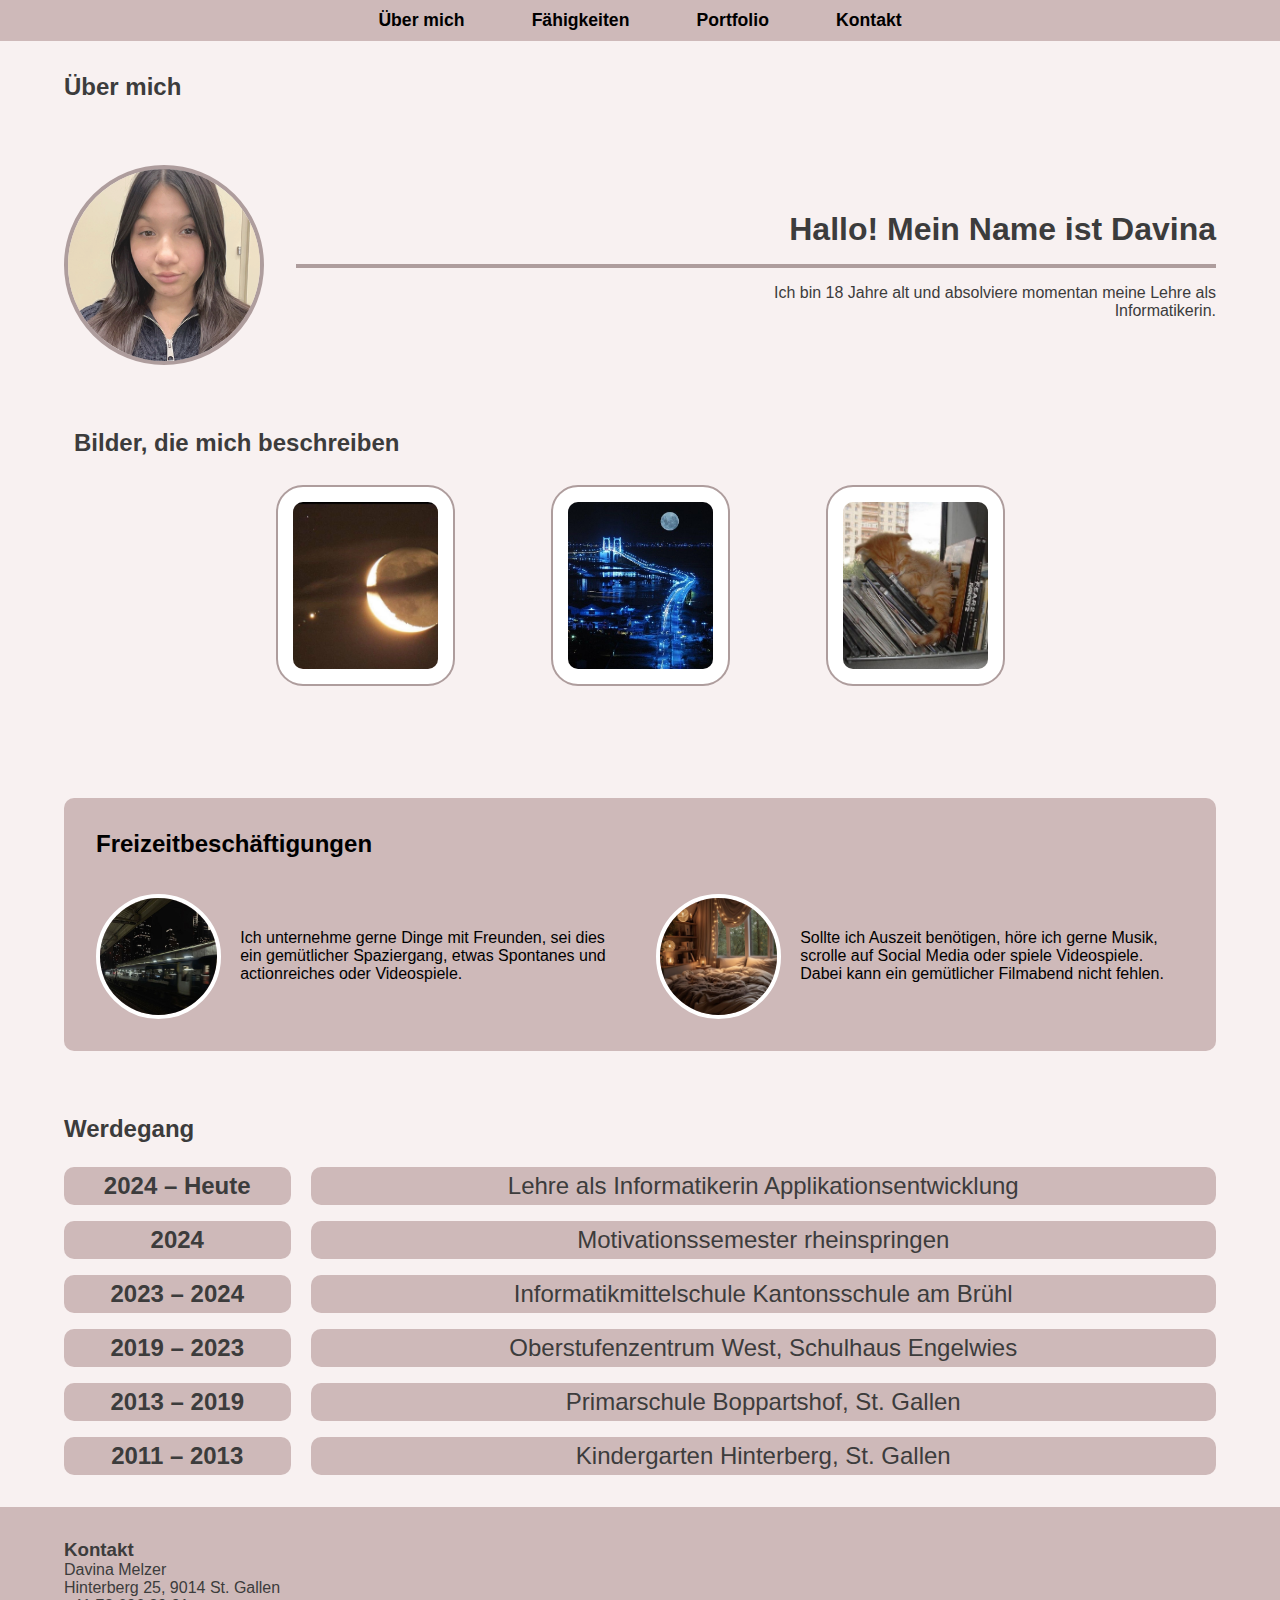
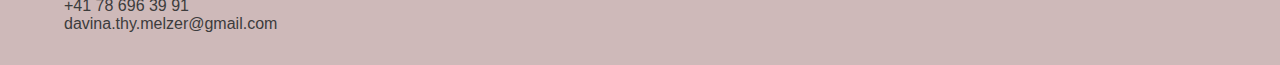
<file: index.html>
<!DOCTYPE html>
<html lang="de">
<head>
  <meta charset="UTF-8" />
  <meta name="viewport" content="width=device-width, initial-scale=1.0" />
  <title>Über Davina</title>
  <link rel="stylesheet" href="/css/uebermich.css" />
</head>

</section>
<body>
  <!-- Navigation -->
  <header>
    <nav>
      <ul>
        <li><a href="uebermich.html">Über mich</a></li>
        <li><a href="faehigkeiten.html">Fähigkeiten</a></li>
        <li><a href="portfolio.html">Portfolio</a></li>
        <li><a href="kontakt.html">Kontakt</a></li>
      </ul>
    </nav>
  </header>
  <section class="uebermich-titel">
  <h2>Über mich</h2>
  </section>
  <!-- Intro -->
  <section class="intro">
    <img src="/img/image_5.png" alt="Profilbild" class="profile-image" />
    <div class="intro-text">
      <h1>Hallo! Mein Name ist Davina</h1>
      <div class="line"></div>
      <p>Ich bin 18 Jahre alt und absolviere momentan meine Lehre als Informatikerin.</p>
    </div>
  </section>

  <!-- Galerie -->
  <section class="gallery">
    <h2>Bilder, die mich beschreiben</h2>
    <div class="image-grid">
      <img src="/img/image_6.png" alt="Mond" />
      <img src="/img/image_7.png" alt="Technologie" />
      <img src="/img/image_8.png" alt="Klavier" />
    </div>
  </section>

  <!-- Freizeit -->
  <section class="hobbies">
  <div class="freizeit-box">
    <h2>Freizeitbeschäftigungen</h2>
    <div class="freizeit-inhalte">
      <div class="freizeit-eintrag">
        <img src="/img/freizeit1.png" alt="Spaziergang" />
        <p>Ich unternehme gerne Dinge mit Freunden, sei dies ein gemütlicher Spaziergang, etwas Spontanes und actionreiches oder Videospiele.</p>
      </div>
      <div class="freizeit-eintrag">
        <img src="/img/freizeit2.png" alt="Musik & Filme" />
        <p>Sollte ich Auszeit benötigen, höre ich gerne Musik, scrolle auf Social Media oder spiele Videospiele. Dabei kann ein gemütlicher Filmabend nicht fehlen.</p>
      </div>
    </div>
  </div>
</section>

  <!-- Werdegang -->
  <section class="career">
  <h2>Werdegang</h2>
  <div class="timeline">
    <div class="entry">
      <div class="year">2024 – Heute</div>
      <div class="desc">Lehre als Informatikerin Applikationsentwicklung</div>
    </div>
    <div class="entry">
      <div class="year">2024</div>
      <div class="desc">Motivationssemester rheinspringen</div>
    </div>
    <div class="entry">
      <div class="year">2023 – 2024</div>
      <div class="desc">Informatikmittelschule Kantonsschule am Brühl</div>
    </div>
    <div class="entry">
      <div class="year">2019 – 2023</div>
      <div class="desc">Oberstufenzentrum West, Schulhaus Engelwies</div>
    </div>
    <div class="entry">
      <div class="year">2013 – 2019</div>
      <div class="desc">Primarschule Boppartshof, St. Gallen</div>
    </div>
    <div class="entry">
      <div class="year">2011 – 2013</div>
      <div class="desc">Kindergarten Hinterberg, St. Gallen</div>
    </div>
  </div>
</section>

  <!-- Kontakt -->
  <footer>
    <h3>Kontakt</h3>
    <p>
      Davina Melzer<br />
      Hinterberg 25, 9014 St. Gallen<br />
      +41 78 696 39 91<br />
      davina.thy.melzer@gmail.com
    </p>
  </footer>
</body>
</html>
</file>
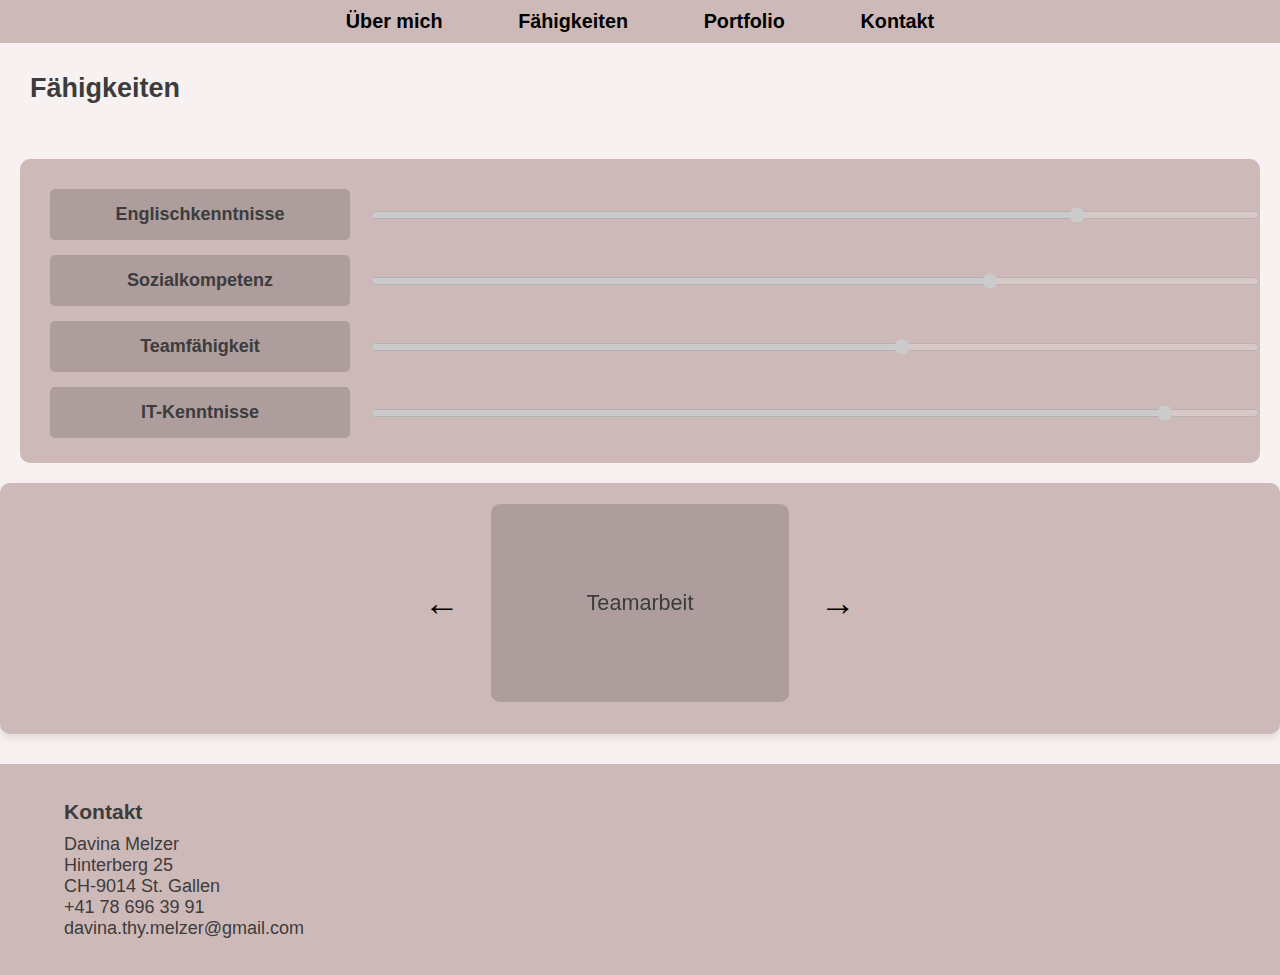
<file: faehigkeiten.html>
<!DOCTYPE html>
<html lang="de">
<head>
  <meta charset="UTF-8" />
  <meta name="viewport" content="width=device-width, initial-scale=1.0"/>
  <title>Fähigkeiten – Davina</title>
  <link rel="stylesheet" href="/css/faehigkeiten.css" />
</head>
<body>
  <header>
    <nav>
      <ul>
        <li><a href="uebermich.html">Über mich</a></li>
        <li><a href="faehigkeiten.html">Fähigkeiten</a></li>
        <li><a href="portfolio.html">Portfolio</a></li>
        <li><a href="kontakt.html">Kontakt</a></li>
      </ul>
    </nav>
  </header>

 <section class="faehigkeiten-titel">
  <h2>Fähigkeiten</h2>
  </section>

  <section class="skills-ratings">
    <div class="skill-entry">
    <label>Englischkenntnisse</label><input type="range" min="0" max="10" value="8" disabled/>
    </div>
    <div class="skill-entry">
    <label>Sozialkompetenz</label><input type="range" min="0" max="10" value="7" disabled/>
    </div>
    <div class="skill-entry">
    <label>Teamfähigkeit</label><input type="range" min="0" max="10" value="6" disabled/>
    </div>
    <div class="skill-entry1">
    <label>IT-Kenntnisse</label><input type="range" min="0" max="10" value="9" disabled/>
    </div>
  </section>

  <main>
  <div class="box">
   <div class="wrapper">
    <button class="nav-button" onclick="prevCard()">←</button>

    <div class="card-container" onclick="flipCard()">
      <div class="card" id="card">
        <div class="card-face card-front" id="card-front"></div>
        <div class="card-face card-back" id="card-back"></div>
      </div>
    </div>

    <button class="nav-button" onclick="nextCard()">→</button>
  </div>
  </main>

  <script>
    const cards = [
      { front: "Teamarbeit", back: "Ich arbeite sehr gerne im Team und höre gerne neue Ideen." },
      { front: "Kommunikationsfähigkeit", back: "Ich bespreche und unterhalte mich gerne mit anderen Leuten. Auch die Kommunikation mit Fremden fällt mir nicht schwer." },
      { front: "Selbstständig", back: "Ich arbeite gerne selbstständig und beweise, dass ich Probleme auch selbst lösen kann." }
    ];

    let currentIndex = 0;
    const cardEl = document.getElementById('card');
    const frontEl = document.getElementById('card-front');
    const backEl = document.getElementById('card-back');

    function updateCard() {
      frontEl.textContent = cards[currentIndex].front;
      backEl.textContent = cards[currentIndex].back;
      cardEl.classList.remove('flipped');
    }

    function flipCard() {
      cardEl.classList.toggle('flipped');
    }

    function prevCard() {
      currentIndex = (currentIndex - 1 + cards.length) % cards.length;
      updateCard();
    }

    function nextCard() {
      currentIndex = (currentIndex + 1) % cards.length;
      updateCard();
    }

    updateCard();
  </script>
  </section>

  <footer>
    <h3>Kontakt</h3>
    <p>Davina Melzer<br>Hinterberg 25<br>CH-9014 St. Gallen<br>+41 78 696 39 91<br>davina.thy.melzer@gmail.com</p>
  </footer>
</body>
</html>
</file>
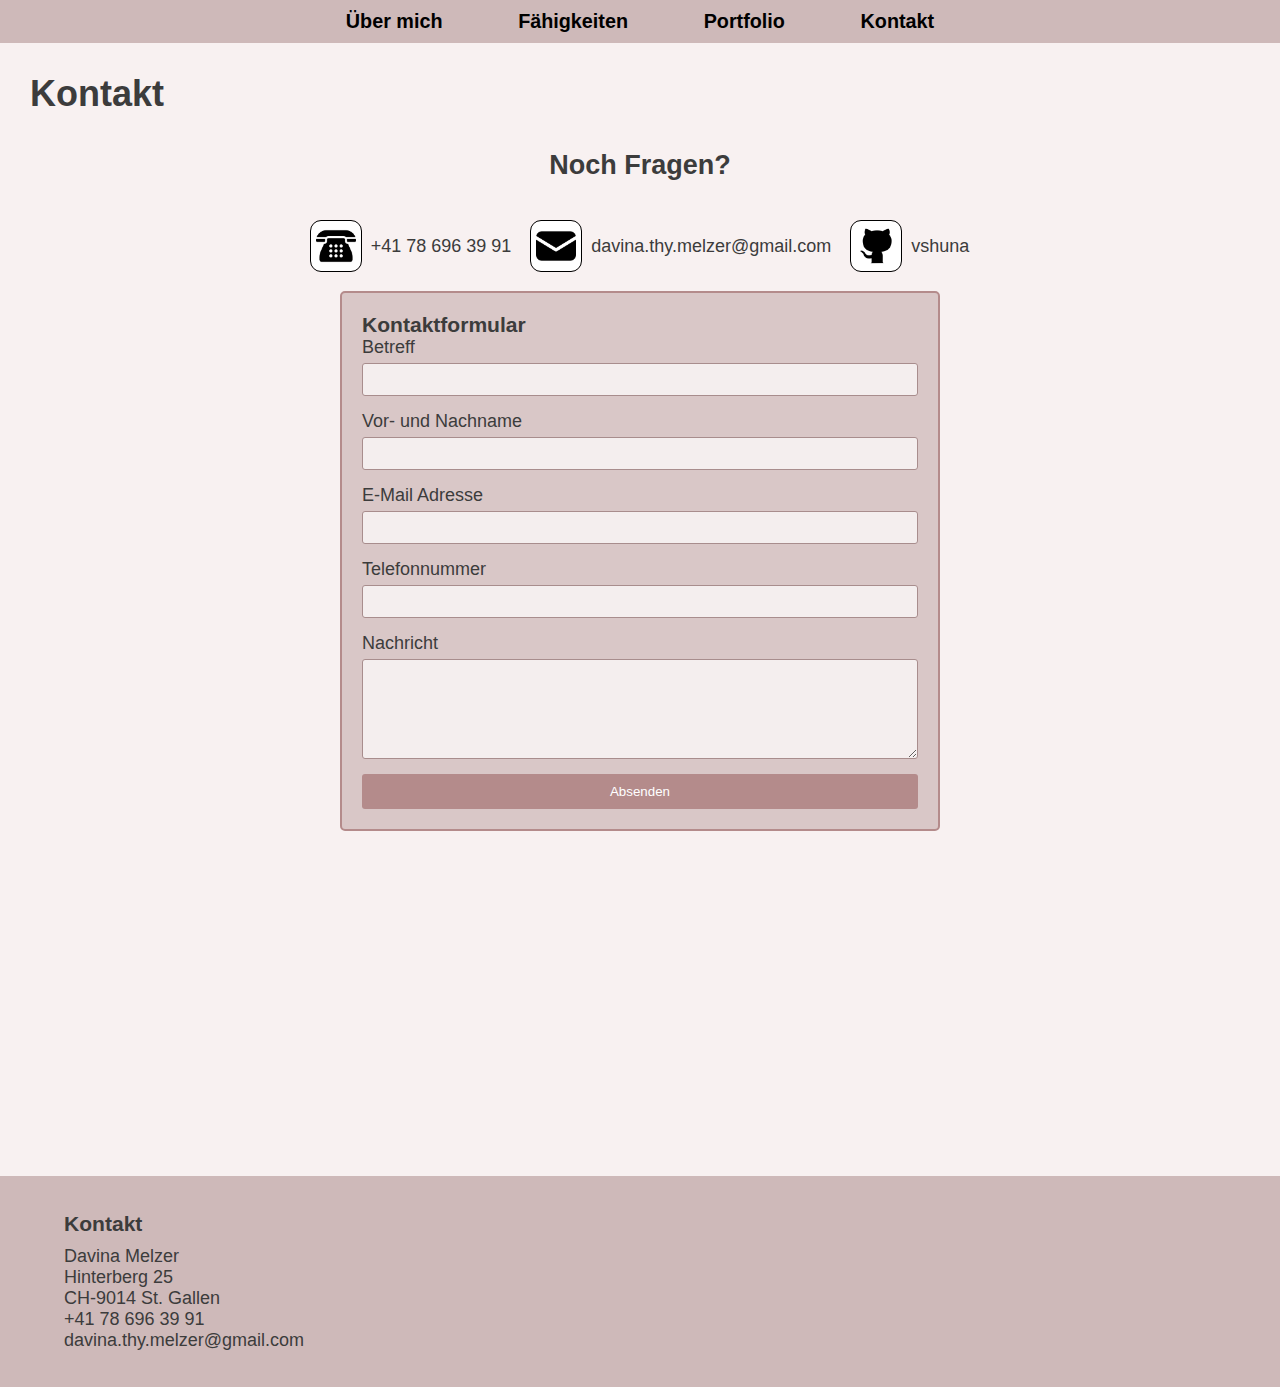
<file: kontakt.html>
<!DOCTYPE html>
<html lang="en">
<head>
    <meta charset="UTF-8">
    <meta name="viewport" content="width=device-width, initial-scale=1.0">
    <title>Kontakt - Davina</title>
    <link rel="stylesheet" href="/css/kontakt.css">
</head>
<body>
    <header>
    <nav>
      <ul>
        <li><a href="uebermich.html">Über mich</a></li>
        <li><a href="faehigkeiten.html">Fähigkeiten</a></li>
        <li><a href="portfolio.html">Portfolio</a></li>
        <li><a href="kontakt.html">Kontakt</a></li>
      </ul>
    </nav>
  </header>

 <section class="kontakt-titel">
  <h1>Kontakt</h1>
  </section>

<div class="kontakt-container">
  <div class="kontakt-info">
    <h2>Noch Fragen?</h2>
    <div class="contact-methods">
      <div class="contact-item">
        <img src="/img/phone-icon.png" alt="Telefon" />
        <span>+41 78 696 39 91</span>
      </div>
      <div class="contact-item">
        <img src="/img/email-icon.png" alt="E-Mail" />
        <span>davina.thy.melzer@gmail.com</span>
      </div>
      <div class="contact-item">
        <img src="/img/github-icon.png" alt="GitHub" />
        <span>vshuna</span>
      </div>
    </div>
  </div>

  <div class="kontaktformular-container">
    <h3>Kontaktformular</h3>
    <form class="kontaktformular">
      <div class="form-group">
        <label for="betreff">Betreff</label>
        <input type="text" id="betreff" name="betreff" />
      </div>
      <div class="form-group">
        <label for="name">Vor- und Nachname</label>
        <input type="text" id="name" name="name" />
      </div>
      <div class="form-group">
        <label for="email">E-Mail Adresse</label>
        <input type="email" id="email" name="email" />
      </div>
      <div class="form-group">
        <label for="telefon">Telefonnummer</label>
        <input type="text" id="telefon" name="telefon" />
      </div>
      <div class="form-group">
        <label for="nachricht">Nachricht</label>
        <textarea id="nachricht" name="nachricht"></textarea>
      </div>
      <button type="submit">Absenden</button>
    </form>
  </div>

 <iframe 
  width="560" 
  height="315" 
  src="https://www.youtube.com/embed/8HKlDSlDx_w" 
  title="YouTube-Video" 
  frameborder="0" 
  allow="accelerometer; autoplay; clipboard-write; encrypted-media; gyroscope; picture-in-picture; web-share" 
  allowfullscreen>
</iframe>


  <footer>
    <h3>Kontakt</h3>
    <p>Davina Melzer<br>Hinterberg 25<br>CH-9014 St. Gallen<br>+41 78 696 39 91<br>davina.thy.melzer@gmail.com</p>
  </footer>
</body>
</html>
</file>
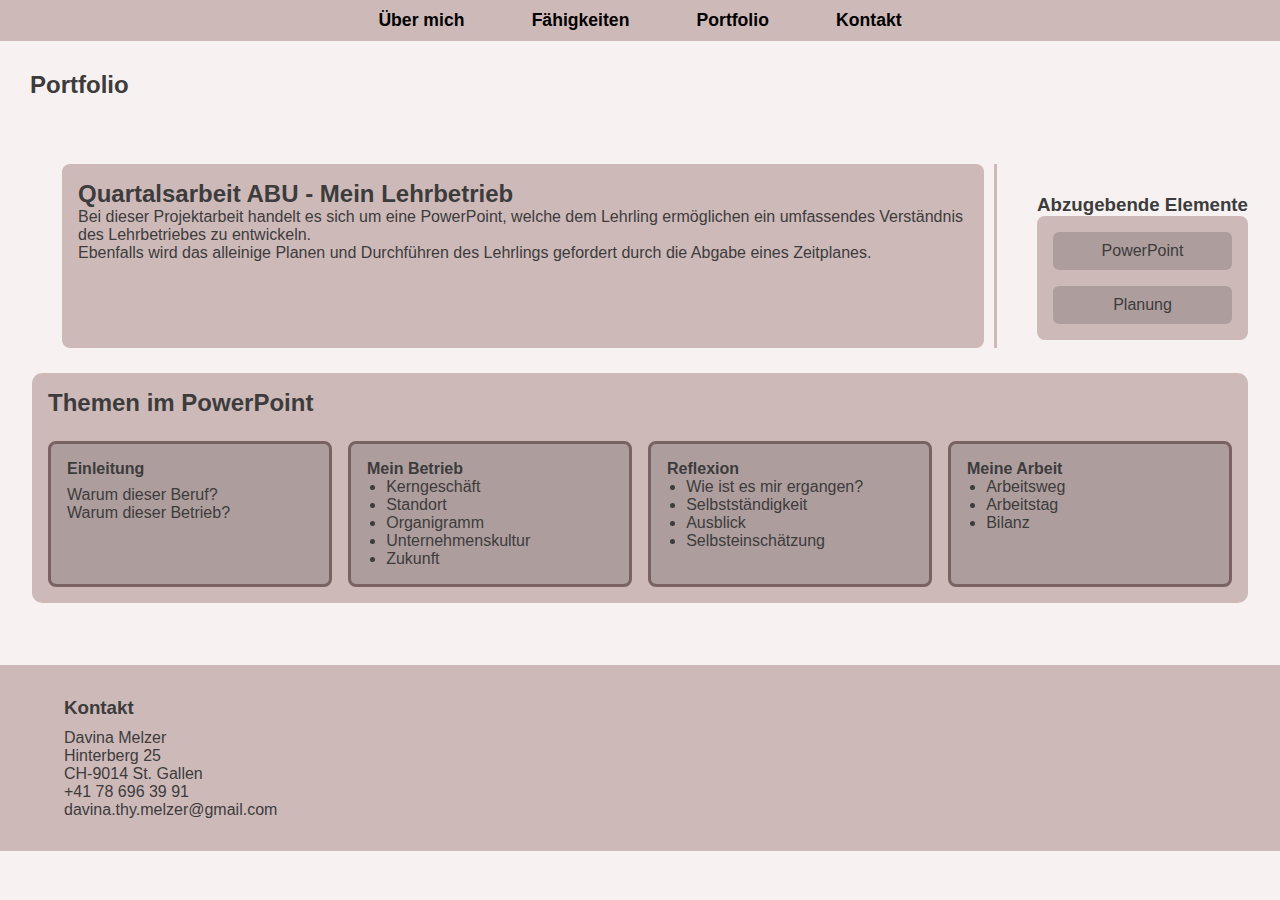
<file: portfolio.html>
<!DOCTYPE html>
<html lang="en">
<head>
    <meta charset="UTF-8">
    <meta name="viewport" content="width=device-width, initial-scale=1.0">
    <title>Portfolio - Davina</title>
    <link rel="stylesheet" href="/css/portfolio.css">
</head>
<body>
    <header>
    <nav>
      <ul>
        <li><a href="uebermich.html">Über mich</a></li>
        <li><a href="faehigkeiten.html">Fähigkeiten</a></li>
        <li><a href="portfolio.html">Portfolio</a></li>
        <li><a href="kontakt.html">Kontakt</a></li>
      </ul>
    </nav>
  </header>

 <section class="portfolio-titel">
  <h2>Portfolio</h2>
  </section>

  <main class="portfolio-content">
  <section class="projektbeschreibung">
    <div class="description">
      <h2>Quartalsarbeit ABU - Mein Lehrbetrieb</h2>
      <p>
        Bei dieser Projektarbeit handelt es sich um eine PowerPoint, welche dem Lehrling ermöglichen ein umfassendes Verständnis des Lehrbetriebes zu entwickeln. <br>
        Ebenfalls wird das alleinige Planen und Durchführen des Lehrlings gefordert durch die Abgabe eines Zeitplanes.
      </p>
    </div>
    <div class="line"></div>
    <section>
    <h3>Abzugebende Elemente</h3>
    <div class="abgabe">
      
      <div class="abgabe-item">PowerPoint</div>
      <div class="abgabe-item">Planung</div>
    </div>
    </section>
  </section>

  <section class="themen">
    <h2>Themen im PowerPoint</h2>
    <div class="themen-grid">
      <div class="thema">
        <h4>Einleitung</h4>
        <p>Warum dieser Beruf?<br>Warum dieser Betrieb?</p>
      </div>
      <div class="thema">
        <h4>Mein Betrieb</h4>
        <ul>
          <li>Kerngeschäft</li>
          <li>Standort</li>
          <li>Organigramm</li>
          <li>Unternehmenskultur</li>
          <li>Zukunft</li>
        </ul>
      </div>
      <div class="thema">
        <h4>Reflexion</h4>
        <ul>
          <li>Wie ist es mir ergangen?</li>
          <li>Selbstständigkeit</li>
          <li>Ausblick</li>
          <li>Selbsteinschätzung</li>
        </ul>
      </div>
      <div class="thema">
        <h4>Meine Arbeit</h4>
        <ul>
          <li>Arbeitsweg</li>
          <li>Arbeitstag</li>
          <li>Bilanz</li>
        </ul>
      </div>
    </div>
  </section>
</main>

  <footer>
    <h3>Kontakt</h3>
    <p>Davina Melzer<br>Hinterberg 25<br>CH-9014 St. Gallen<br>+41 78 696 39 91<br>davina.thy.melzer@gmail.com</p>
  </footer>
</body>
</html>
</file>
<file: css/uebermich.css>
* {
  margin: 0px;
  padding: 0px;
  box-sizing: border-box;
}

:root {
      --bg: #f8f1f1;
      --light: #CEB9B9;
      --dark: #AE9D9D;
      --text: #000000;
    }
    
    body {
    font-family: Arial, sans-serif;
    background-color: var(--bg);
    color: #3c3c3c;
    margin: 0;
    padding: 0;
    max-width: 1460px;
    display: flex;
    flex: 1;
    flex-direction: column;
    margin-right: 0;
    }
    
header nav {
  background-color: #CEB9B9;
  padding: 10px 0;
  width: 100%;
}

header nav ul {
  list-style: none;
  display: flex;
  flex-wrap: wrap;
  justify-content: center;
  align-items: center;
  gap: 2em;
  padding: 0;
  margin: 0;
}

header nav a {
  text-decoration: none;
  color: var(--text);
  font-weight: bold;
  font-size: 1.1em;
  padding: 0.5em 1em;
  transition: color 0.2s ease-in-out;
}

    section {
      padding: 2em 5%;
    }

    /* === Intro === */
    .intro {
      display: flex;
      flex-wrap: wrap;
      align-items: center;
      gap: 2em;
    }

    .profile-image {
      width: 200px;
      height: 200px;
      border-radius: 50%;
      object-fit: cover;
      border: 4px solid var(--dark);
      flex-shrink: 0;
    }

    .intro-text {
      flex: 1;
      display: flex;
      flex-direction: column;
      align-items: flex-end;
    }

    .intro-text h1 {
      margin: 0;
      font-size: 2em;
      text-align: right;
    }

    .intro-text .line {
      width: 100%;
      height: 4px;
      background-color: var(--dark);
      margin: 1em 0;
      align-self: flex-end;
    }

    .intro-text p {
      max-width: 500px;
      text-align: right;
      margin: 0;
    }

    /* === Galerie === */
    .gallery h2 {
      margin-bottom: 30px;
      padding-left: 10px;
      padding-right: 10px;
      justify-content: center;
      padding-bottom: 0px;
    }

    .image-grid {
      display: grid;
      grid-template-columns: repeat(auto-fit, minmax(120px, auto));
      justify-content: center;
      gap: 100px
    }

    .image-grid img {
      width: 175px;
      height:80%;
      border-radius: 25px;
      object-fit: cover;
      border: 15px solid white;
      outline: 2px solid var(--dark);
    }

    /* === Freizeitbeschäftigungen === */
    .hobbies {
    padding: 2em 5%;
    }

    .freizeit-box {
    background-color: #CEB9B9;
    border-radius: 10px;
    padding: 2em;
    color: #000;
    }

    .freizeit-box h2 {
    margin-top: 0;
    margin-bottom: 1.5em;
    }

    .freizeit-inhalte {
    display: flex;
    gap: 2em;
    flex-wrap: wrap;
    justify-content: space-between;
    }

    .freizeit-eintrag {
    display: flex;
    align-items: center;
    gap: 1.2em;
    flex: 1 1 45%;
    min-width: 250px;
    }

    .freizeit-eintrag img {
    width: 125px;
    height: 125px;
    border-radius: 50%;
    object-fit: cover;
    border: 4px solid white;
    flex-shrink: 0;
    }

    .freizeit-eintrag p {
    margin: 0;
    color: #000;
    }

    /* === Werdegang === */
    .career h2 {
    text-align: left;
    margin-bottom: 1em;
    }

    .timeline {
    display: flex;
    flex-direction: column;
    gap: 1em;
    }

    .entry {
    font-size: 24px;
    display: flex;
    flex-direction: row;
    gap: 20px;
    justify-content: flex-start;
    align-items: stretch;
    flex-wrap: nowrap;
    }

    .entry .year {
    background-color: #CEB9B9;
    padding: 5px;
    flex: 2 1 20%;
    text-align: center;
    font-weight: bold;
    border-radius: 10px
    }

    .entry .desc {
    background-color: #CEB9B9;
    padding: 5px;
    flex: 2 1 80%;
    text-align: center;
    border-radius: 10px;
    }

    /* === Kontakt === */
    footer {
      background-color: var(--light);
      padding: 2em 5%;
      text-align: left;
      width: 100%;
      margin-left: 0;
    }

    /* === Responsiv === */
    @media (max-width: 768px) {
      .intro-text {
        align-items: flex-start;
        text-align: left;
      }

      .intro-text p,
      .intro-text h1 {
        text-align: left;
      }

      .hobby-row {
        flex-direction: column;
        align-items: center;
      }

      .entry {
        flex-direction: column;
      }
    }
    @media (max-width: 768px) {
    .entry {
        flex-direction: column;
    }

    .entry .year,
    .entry .desc {
        width: 100%;
    }
    }
</file>
<file: css/faehigkeiten.css>
* {
  margin: 0px;
  padding: 0px;
  box-sizing: border-box;
}

:root {
      --bg: #f8f1f1;
      --light: #CEB9B9;
      --dark: #AE9D9D;
      --text: #000000;
    }

    body {
    font-family: Arial, sans-serif;
    background-color: var(--bg);
    color: #3c3c3c;
    margin: 0;
    padding: 0;
    max-width: 1460px;
    display: flex;
    flex: 1;
    flex-direction: column;
    margin-right: 0;
    }

header nav {
  background-color: #CEB9B9;
  padding: 10px 0;
  width: 100%;
}

header nav ul {
  list-style: none;
  display: flex;
  flex-wrap: wrap;
  justify-content: center;
  align-items: center;
  gap: 2em;
  padding: 0;
  margin: 0;
}

header nav a {
  text-decoration: none;
  color: var(--text);
  font-weight: bold;
  font-size: 1.1em;
  padding: 0.5em 1em;
  transition: color 0.2s ease-in-out;
}

    section {
      padding-top: 30px;
      padding-bottom: 5px;
      padding-left: 30px;
      margin-bottom: 30px;
    }

    footer {
      background-color: var(--light);
      padding: 2em 5%;
      text-align: left;
      width: 100%;
      margin-left: 0;
    }

    footer h3 {
      margin-bottom: 10px;
    }

    .skills-ratings {
    background-color: #CEB9B9;
    width: 100% - 40px;
    margin: 20px;
    border-radius: 10px;
    font-size: 9px;
    padding-bottom: 25px;
}

.skills-ratings .skill-entry {
    display: flex;
    align-items: center;
    margin-bottom: 15px;
    gap: 20px;
}

.skill-entry1 {
    display: flex;
    align-items: center;
    gap: 20px; 
}

.skills-ratings label {
    font-size: 18px;
    font-weight: bold;
    background-color: #ae9d9d;
    border: 5px solid #AE9D9D;
    border-radius: 5px;
    width: 300px;
    text-align: center;
    padding: 10px;
}

.skills-ratings input[type="range"] {
    flex: 1;
    background: #AE9D9D;
    background-color: #AE9D9D;
}

    .box {
      display: flex;
      align-items: center;
      justify-content: center;
      padding: 20px;
      background-color: #CEB9B9;
      box-shadow: 0 4px 10px rgba(0, 0, 0, 0.1);
      margin-bottom: 30px;
      border-radius: 10px;
      position: relative;
      padding-bottom: 1px;
    }

    .wrapper {
      display: flex;
      align-items: center;
      gap: 20px;
      justify-content: center;
      margin-bottom: 30px;
    }

    .card-container {
      perspective: 1000px;
      width: 300px;
      height: 200px;
      position: relative;
    }

    .card {
      width: 100%;
      height: 100%;
      position: relative;
      transition: transform 0.8s;
      transform-style: preserve-3d;
      cursor: pointer;
    }

    .flipped {
      transform: rotateY(180deg);
    }

    .card-face {
      position: absolute;
      width: 100%;
      height: 100%;
      backface-visibility: hidden;
      background: #AE9D9D;
      border: 1px solid #CEB9B9;
      border-radius: 10px;
      display: flex;
      align-items: center;
      justify-content: center;
      font-size: 1.2em;
      padding: 20px;
    }

    .card-back {
      transform: rotateY(180deg);
      background: #AE9D9D;
    }

    .nav-button {
      font-size: 2em;
      background: none;
      border: none;
      cursor: pointer;
      user-select: none;
      padding: 10px;
      transition: transform 0.2s;
    }

    .nav-button:hover {
      transform: scale(1.2);
    }

    @media (max-width: 768px) {
    .ueber-mich {
        flex-direction: column;
        text-align: center;
    }

    .projekt-info {
        flex-direction: column;
    }

    .laufbahn .jahrgang {
        flex-direction: column;
        align-items: flex-start;
    }

    .staerken {
        flex-direction: column;
    }

    header nav ul {
        gap: 1em;
    }

    .kontaktformular form {
        margin: 1em;
        padding: 1em;
    }
    }

    @media (max-width: 480px) {
    .profilbild img {
        width: 120px;
        height: 120px;
    }

    .themen-ppt .themen-grid {
        grid-template-columns: 1fr;
    }

    .skills-ratings, .staerken, .kontaktformular form {
        padding: 1em;
    }
    }

@media (max-width: 900px) {
  .box,
  .wrapper,
  .skills-ratings .skill-entry,
  .skill-entry1 {
    flex-direction: column;
    align-items: stretch;
  }

  .skills-ratings label {
    font-size: 16px;
    max-width: 100%;
  }

  .card-container {
    width: 100%;
    height: auto;
  }

  .card-face {
    font-size: 1em;
    padding: 15px;
  }

  .nav-button {
    font-size: 1.5em;
    padding: 8px;
  }

  header nav ul {
    flex-wrap: wrap;
    flex-direction: row;
    justify-content: center;
    gap: 1em;
  }

  .stärken-titel h3 {
    font-size: 20px;
    text-align: center;
  }
}

html {
  font-size: clamp(14px, 1.5vw, 18px);
}

img {
  max-width: 100%;
  height: auto;
}
</file>
<file: css/kontakt.css>
* {
  margin: 0px;
  padding: 0px;
  box-sizing: border-box;
}

:root {
      --bg: #f8f1f1;
      --light: #CEB9B9;
      --dark: #AE9D9D;
      --text: #000000;
    }

    iframe {
      padding-bottom: 30px;
    }
    
    body {
    font-family: Arial, sans-serif;
    background-color: var(--bg);
    color: #3c3c3c;
    margin: 0;
    padding: 0;
    max-width: 1460px;
    display: flex;
    flex: 1;
    flex-direction: column;
    margin-right: 0;
    }

header nav {
  background-color: #CEB9B9;
  padding: 10px 0;
  width: 100%;
}

header nav ul {
  list-style: none;
  display: flex;
  flex-wrap: wrap;
  justify-content: center;
  align-items: center;
  gap: 2em;
  padding: 0;
  margin: 0;
}

header nav a {
  text-decoration: none;
  color: var(--text);
  font-weight: bold;
  font-size: 1.1em;
  padding: 0.5em 1em;
  transition: color 0.2s ease-in-out;
}

    .kontakt-titel h2 {
    font-size: 2.2em;
    margin: 2em 0 0.5em 5%;
    color: #000;
    justify-content: right;
    }   

    section {
      padding-top: 30px;
      padding-bottom: 5px;
      padding-left: 30px;
      margin-bottom: 30px;
    }

.kontakt-container {
  display: flex;
  flex-direction: column;
  align-items: center;
  background-color: var(--bg);
  padding: 0px;
  padding-bottom: 0;
}

.kontakt-info {
  text-align: center;
  margin-bottom: 20px;
}

.kontakt-info h2 {
  margin-bottom: 40px;
  justify-content: left;
}

.contact-methods {
  display: flex;
  flex-direction: row;
  gap: 20px;
  justify-content: center;
  align-items: center;
}

.contact-item {
  display: flex;
  align-items: center;
  gap: 10px;
}

.contact-item img {
  width: 50px;
  height: auto;
  border: 5px solid white;
  border-radius: 10px;
  background-color: white;
  outline: black solid 1px;
}

.kontaktformular-container {
  border: 2px solid #b48b8b;
  border-radius: 5px;
  background-color: #d9c7c7;
  padding: 20px;
  width: 100%;
  max-width: 600px;
  margin-bottom: 30px;
  justify-content: left;
}

.kontaktformular-container h3 {
  margin-top: 0;
}

.kontaktformular {
  display: flex;
  flex-direction: column;
  gap: 15px;
}

.form-group {
  display: flex;
  flex-direction: column;
}

.form-group label {
  margin-bottom: 5px;
}

.form-group input,
.form-group textarea {
  border: 1px solid #a88d8d;
  border-radius: 3px;
  padding: 8px;
  background-color: #f4eeee;
}

.form-group textarea {
  min-height: 100px;
}

.kontaktformular button {
  background-color: #b48b8b;
  color: #fff;
  border: none;
  padding: 10px;
  cursor: pointer;
  border-radius: 3px;
}

    footer {
      background-color: var(--light);
      padding: 2em 5%;
      text-align: left;
      width: 100%;
      margin-left: 0;
    }

    footer h3 {
      margin-bottom: 10px;
    }

    @media (max-width: 900px) {
  header nav ul {
    flex-wrap: wrap;
    flex-direction: row;
    justify-content: center;
    gap: 1em;
  }

  .kontakt-titel h2 {
    font-size: 1.8em;
    margin-left: 0;
    text-align: center;
  }

  .contact-methods {
    flex-direction: column;
    gap: 15px;
  }

  .kontaktformular-container {
    width: 90%;
    padding: 15px;
  }

  .kontaktformular button {
    width: 100%;
  }
}

html {
  font-size: clamp(14px, 1.5vw, 18px);
}

img {
  max-width: 100%;
  height: auto;
}
</file>
<file: css/portfolio.css>
* {
  margin: 0px;
  padding: 0px;
  box-sizing: border-box;
}

:root {
      --bg: #f8f1f1;
      --light: #CEB9B9;
      --dark: #AE9D9D;
      --text: #000000;
    }
    
    body {
    font-family: Arial, sans-serif;
    background-color: var(--bg);
    color: #3c3c3c;
    margin: 0;
    padding: 0;
    max-width: 1460px;
    display: flex;
    flex: 1;
    flex-direction: column;
    margin-right: 0;
    }

header nav {
  background-color: #CEB9B9;
  padding: 10px 0;
  width: 100%;
}

header nav ul {
  list-style: none;
  display: flex;
  flex-wrap: wrap;
  justify-content: center;
  align-items: center;
  gap: 2em;
  padding: 0;
  margin: 0;
}

header nav a {
  text-decoration: none;
  color: var(--text);
  font-weight: bold;
  font-size: 1.1em;
  padding: 0.5em 1em;
  transition: color 0.2s ease-in-out;
}

    section {
      padding-top: 30px;
      padding-bottom: 5px;
      padding-left: 30px;
      margin-bottom: 30px;
    }

    .portfolio-content {
    padding: 2em;
    background-color: var(--bg);
    padding-top: 0px;
  }

    .line {
    height:100%;
    width: 3px;
    background-color: #CEB9B9;
  }

  .projektbeschreibung {
    display: flex;
    justify-content: space-between;
    gap: 10px;
    margin-bottom: 20px;
    height: 218.67px;
  }

  .description {
    flex: 1;
    background-color: #CEB9B9;
    padding: 1em;
    border-radius: 8px;
  }

  .abgabe {
    flex: 1;
    background-color: #CEB9B9;
    padding: 1em;
    border-radius: 8px;
    display: flex;
    flex-direction: column;
    gap: 1em;
    justify-content:start;
  }

  .abgabe-item {
    background-color: #AE9D9D;
    border: 2px solid #AE9D9D;
    border-radius: 6px;
    padding: 0.5em;
    text-align: center;
    width: 100%;
  }

  .themen {
    background-color: #CEB9B9;
    padding: 16px;
    border-radius: 10px;
  }

  .themen h2 {
    margin-bottom: 1em;
  }

  .themen-grid {
    display: flex;
    flex-wrap: wrap;
    gap: 1em;
  }

  .thema {
    background-color: #ae9d9d;
    border: 3px solid #786262;
    border-radius: 8px;
    padding: 1em;
    flex: 1 1 250px;
    max-width: 300px;
  }

  .thema h4 {
    margin-top: 0;
  }

  .thema ul {
    padding-left: 1.2em;
  }

  .thema p {
    margin: 0.5em 0 0;
  }


    footer {
      background-color: var(--light);
      padding: 2em 5%;
      text-align: left;
      width: 100%;
      margin-left: 0;
    }

    footer h3 {
      margin-bottom: 10px;
    }

@media (max-width: 900px) {
  .description {
    height: fit-content;
  }

  .line {
    height: 100%;
  }
}

@media (max-width: 900px) {
  body {
    padding: 0 1em;
  }

  header nav ul {
    flex-wrap: wrap;
    gap: 1em;
    justify-content: center;
  }

  header nav a {
    padding-left: 0.5em;
    font-size: 1em;
  }

  section {
    padding-left: 1em;
  }

  .projektbeschreibung {
    flex-direction: column;
    height: auto;
  }

  .description,
  .abgabe {
    width: 100%;
  }

  .abgabe {
    gap: 0.75em;
  }

  .themen-grid {
    flex-direction: column;
    align-items: stretch;
  }

  .thema {
    max-width: 100%;
    flex: 1 1 auto;
  }
}
</file>
